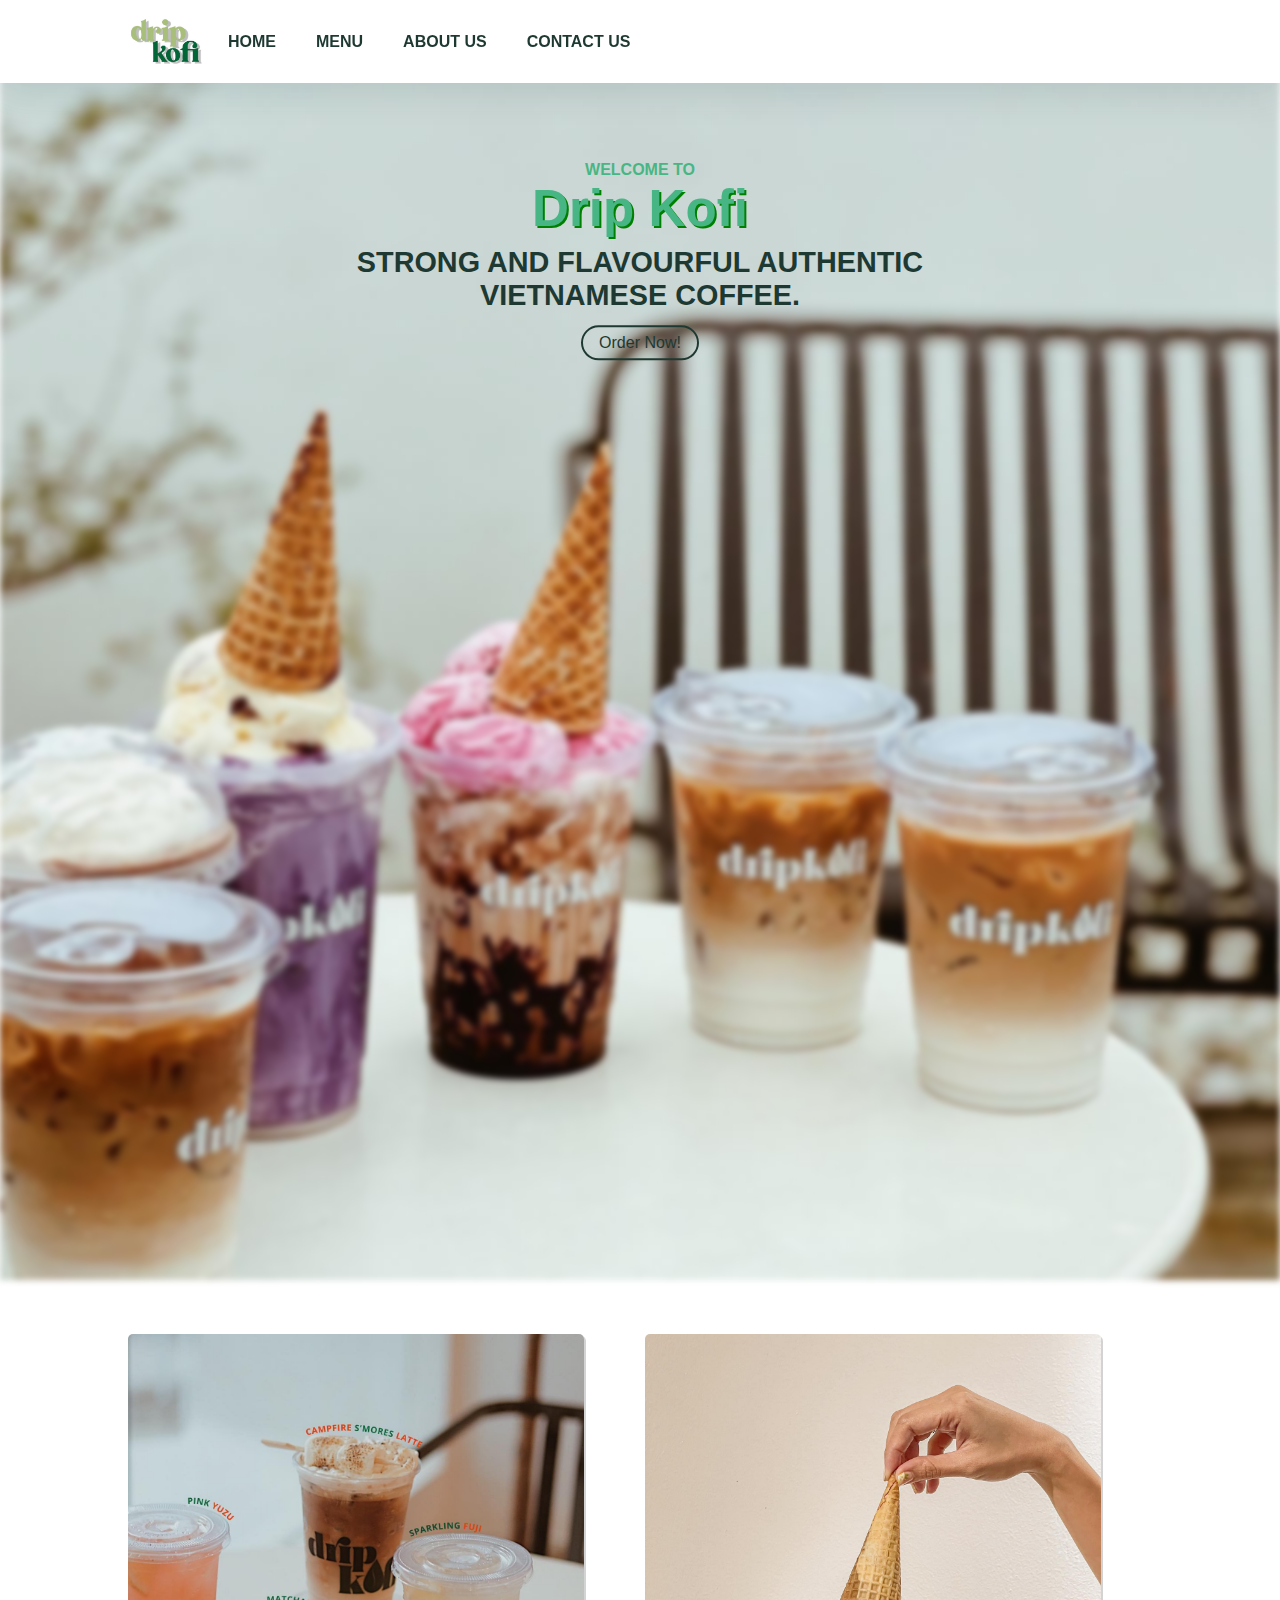
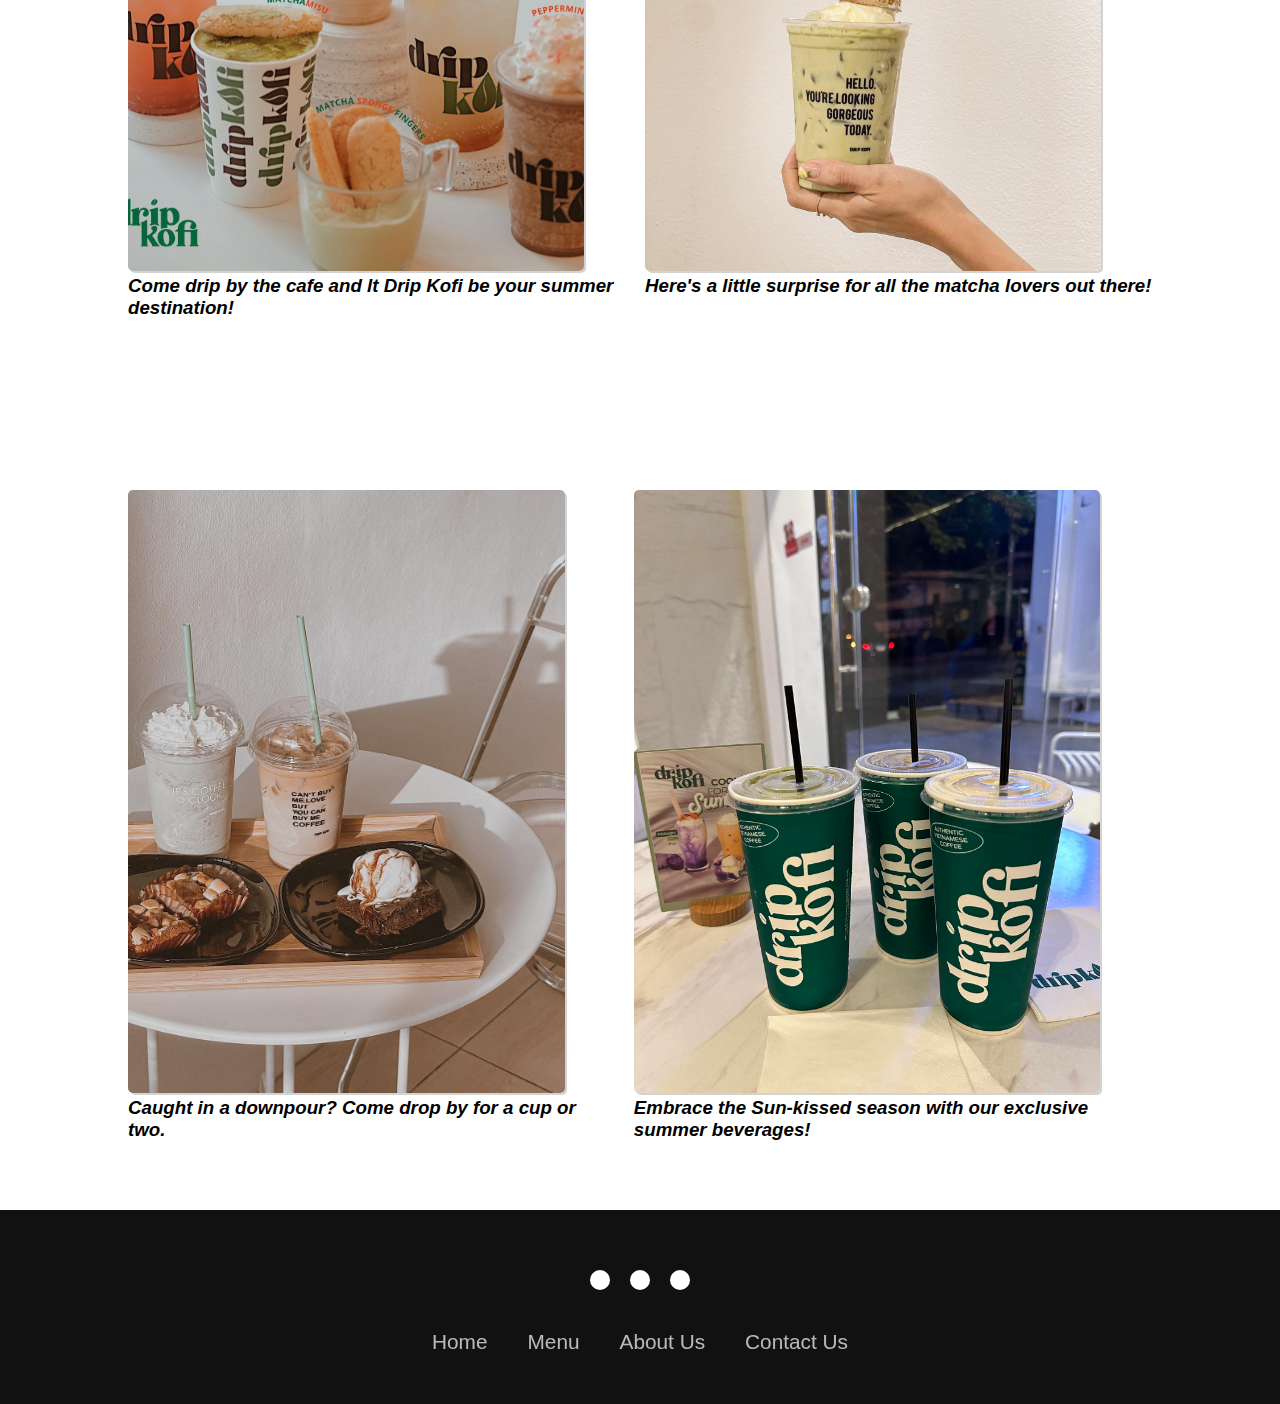
<file: index.html>
<!DOCTYPE html>
<html lang="en">

<head>
    <meta charset="UTF-8">
    <meta name="viewport" content="width=device-width, initial-scale=1.0">
    <title>Drip Kofi Website</title>
    <link rel="stylesheet" href="style.css">

    <link rel="stylesheet" href="https://cdnjs.cloudflare.com/ajax/libs/font-awesome/6.5.2/css/all.min.css"
        integrity="sha512-SnH5WK+bZxgPHs44uWIX+LLJAJ9/2PkPKZ5QiAj6Ta86w+fsb2TkcmfRyVX3pBnMFcV7oQPJkl9QevSCWr3W6A=="
        crossorigin="anonymous" referrerpolicy="no-referrer" />

</head>

<body>
    <header>
        <a href="#" class="logo"><img src="image/logo.jpg" alt=""></a>
        <div class="bx bx-menu" id="menu-icon"></div>

        <ul class="navbar">
            <li><a href="index.html">Home</a></li>
            <li><a href="menu.html">Menu</a></li>
            <li><a href="about.html">About Us</a></li>
            <li><a href="signup.html">Contact Us</a></li>
        </ul>
    </header>
    <div class="container">
        <img class="home-img" src="image/bg.jpg" alt="">
        <div class="home-text">
            <span>Welcome To</span>
            <h1>Drip Kofi</h1>
            <h2>Strong and Flavourful Authentic Vietnamese Coffee.</h2>
            <a href="#" class="btn">Order Now!</a>
        </div>
    </div>
    <section class="home" id="home">
        <div class="home-menu">
            <div class="photo">
                <img src="image/img1.jpg" alt="">
                <h3><i>Come drip by the cafe and lt Drip Kofi be your summer destination!</i></h3>
            </div>
            <div class="photo">
                <img src="image/img2.jpg" alt="">
                <h3><i>Here's a little surprise for all the matcha lovers out there!</i></h3>
            </div>
        </div>

        <div class="photo-gallery">
            <div class="photo">
                <img src="image/img3.jpg" alt="">
                <h3><i>Caught in a downpour? Come drop by for a cup or two.</i></h3>
            </div>
            <div class="photo">
                <img src="image/img4.jpg" alt="">
                <h3><i>Embrace the Sun-kissed season with our exclusive summer beverages!</i></h3>
            </div>
        </div>
        </div>
        </div>
    </section>
    <footer>
        <div class="footerContainer">
            <div class="socialIcons">
                <a target="_blank" href="https://web.facebook.com/DripKofi"><i class="fa-brands fa-facebook"></i></a>
                <a target="_blank"
                    href="https://www.instagram.com/dripkofi?utm_source=ig_web_button_share_sheet&igsh=ZDNlZDc0MzIxNw=="><i
                        class="fa-brands fa-instagram"></i></a>
                <a target="_blank" href="https://www.tiktok.com/@drip.kofi?is_from_webapp=1&sender_device=pc"><i
                        class="fa-brands fa-tiktok"></i></a>
            </div>
            <div class="footerNav">
                <ul>
                    <li><a href="index.html">Home</a></li>
                    <li><a href="menu.html">Menu</a></li>
                    <li><a href="about.html">About Us</a></li>
                    <li><a href="signup.html">Contact Us</a></li>
                </ul>
            </div>
        </div>
    </footer>
</body>

</html>
</file>
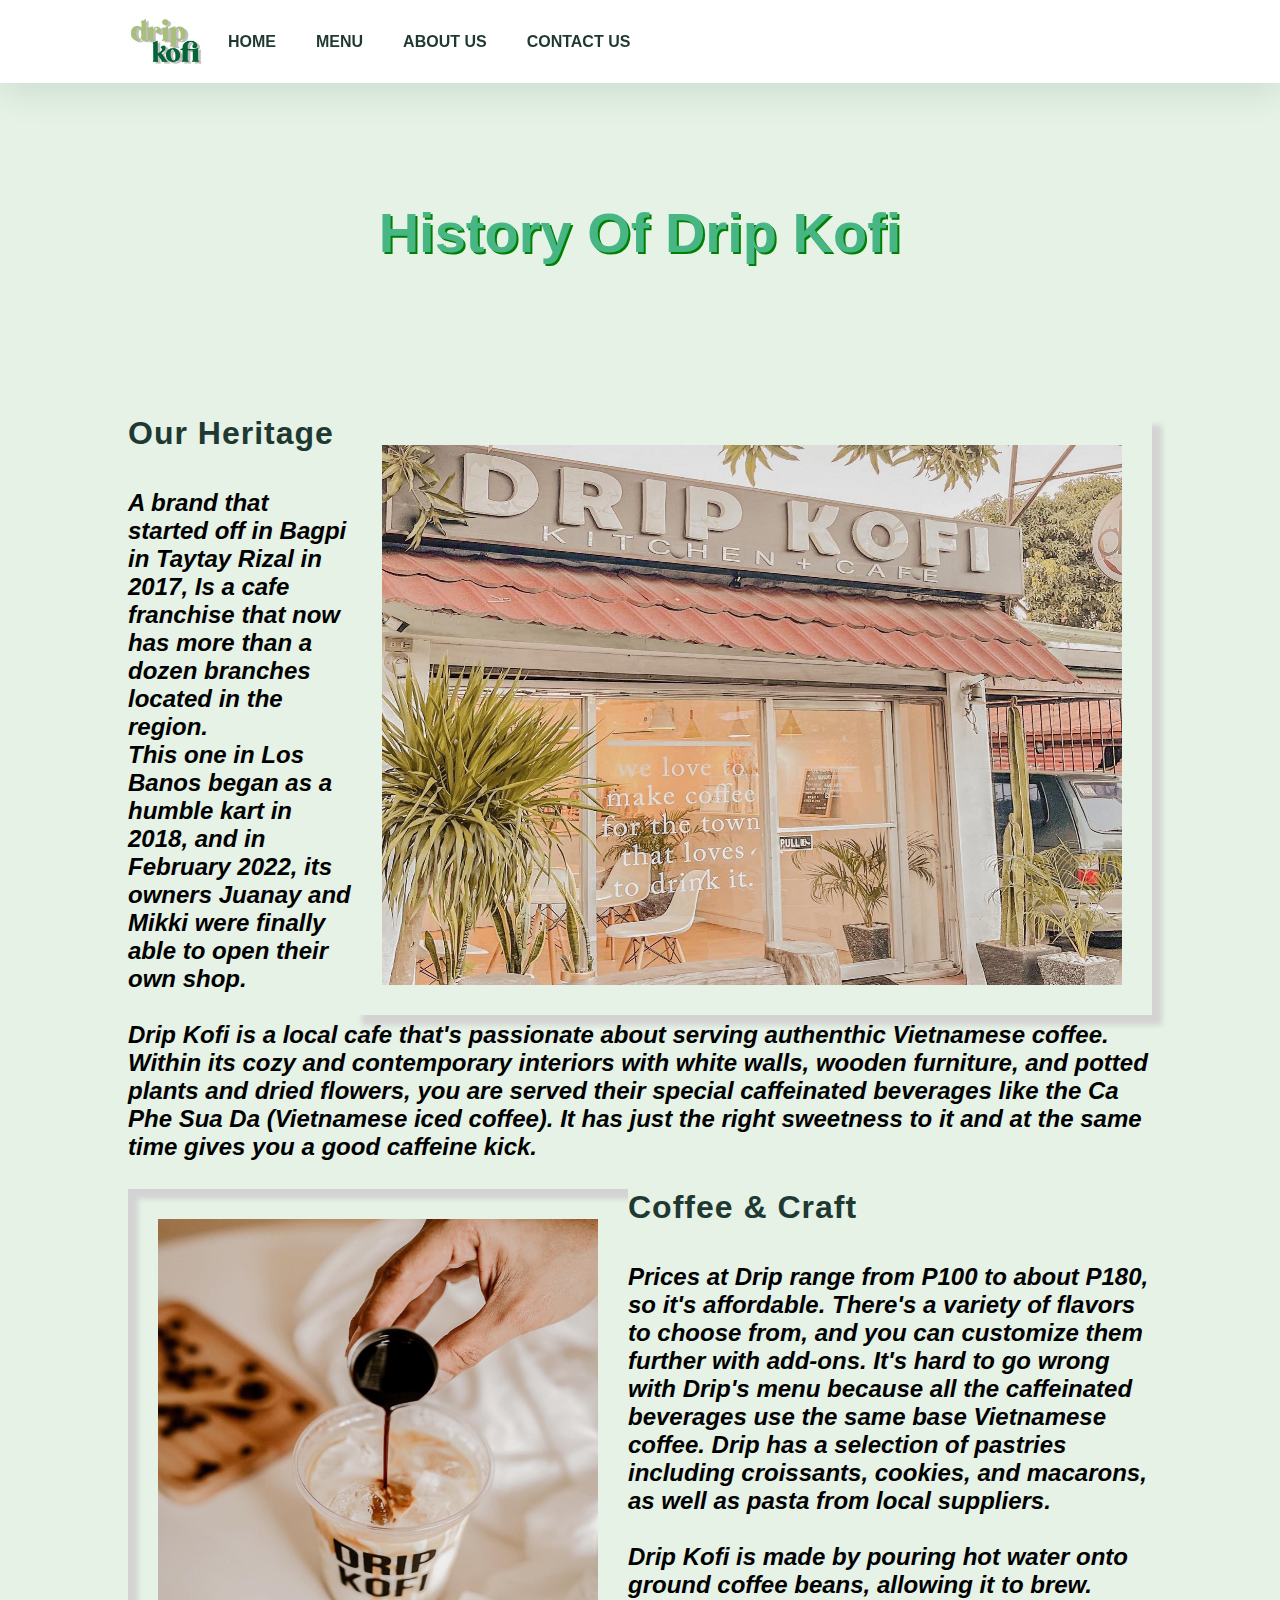
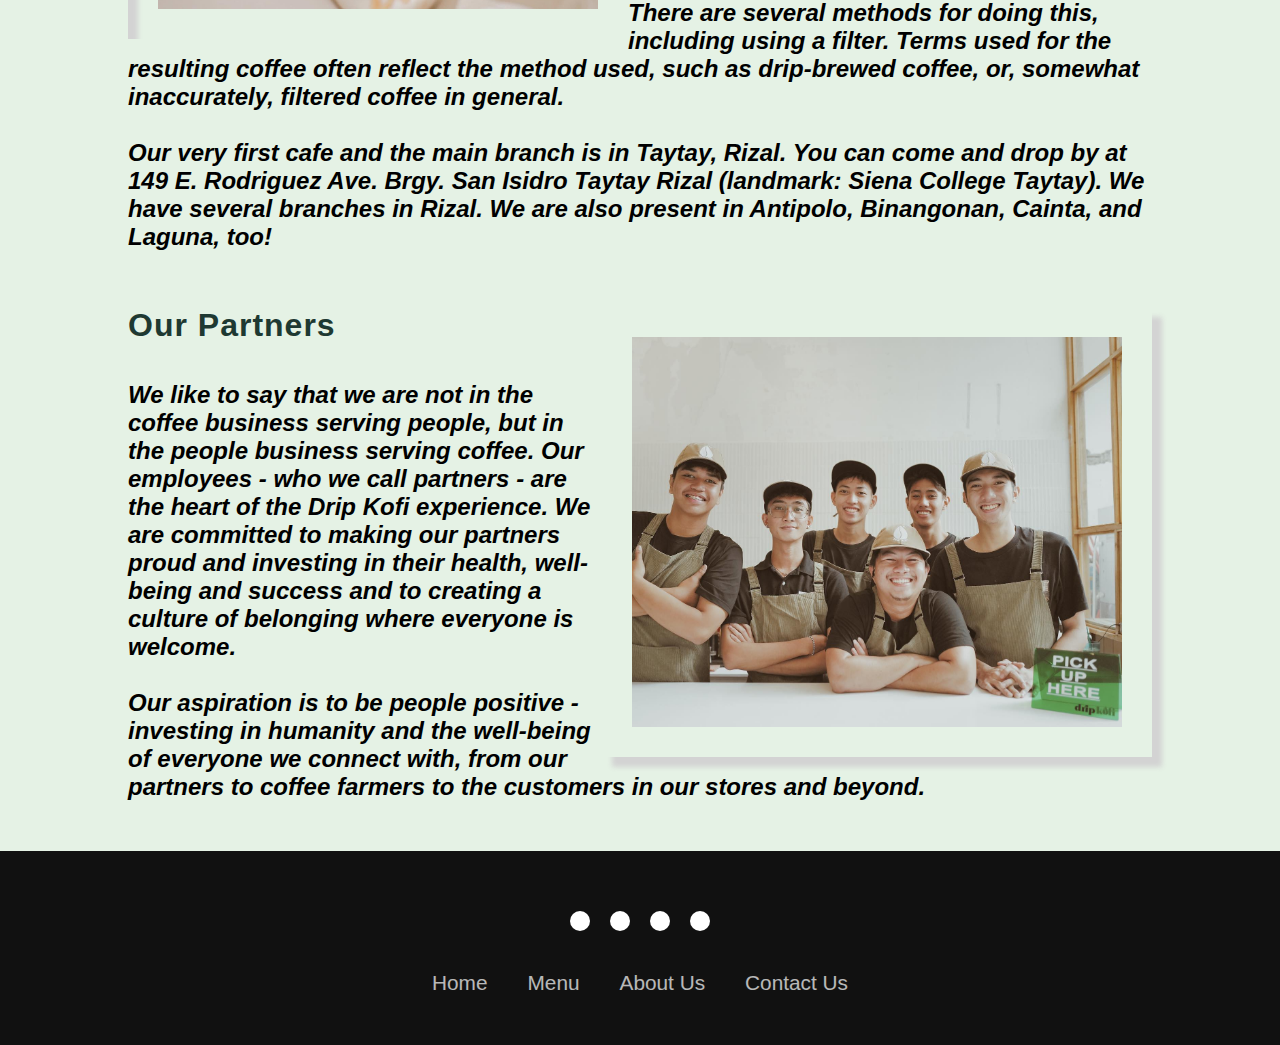
<file: about.html>
<!DOCTYPE html>
<html>
    <head>
        <title>Drip Kofi Website</title>
        <meta charset = "utf-8">
        <meta name = "viewport" content = "width-device-width, initial-scale=1.0">
        <link rel = "stylesheet" href="style.css">
        <link rel="stylesheet" href="https://cdnjs.cloudflare.com/ajax/libs/font-awesome/6.5.2/css/all.min.css" integrity="sha512-SnH5WK+bZxgPHs44uWIX+LLJAJ9/2PkPKZ5QiAj6Ta86w+fsb2TkcmfRyVX3pBnMFcV7oQPJkl9QevSCWr3W6A==" crossorigin="anonymous" referrerpolicy="no-referrer" />
    </head>
    <body>
        <header>
            <a href = "#" class = "logo"><img src = "image/logo.jpg" alt = ""></a>

            <ul class = "navbar">
                <li><a href = "index.html">Home</a></li>
                <li><a href = "menu.html">Menu</a></li>
                <li><a href = "about.html">About Us</a></li>
                <li><a href = "signup.html">Contact Us</a></li>
           </ul>
        </header>

        <section class = "about" id = "about">
        <div class="about-text">
            <h1>History Of Drip Kofi</h1>
        </div>

        <div class = "about-img">
            <img src = "image/heritage.jpg">
        </div>

        <div class = "about-content">
            <h2>Our Heritage <br><br></h2>
            <h3>A brand that started off in Bagpi in Taytay Rizal in 2017,
            Is a cafe franchise that now has more than a dozen branches located in the region. <br>
            This one in Los Banos began as a humble kart in 2018, and in February 2022, its owners Juanay and Mikki were finally able to open their own shop.<br><br>
            Drip Kofi is a local cafe that's passionate about serving authenthic Vietnamese coffee.
            Within its cozy and contemporary interiors with white walls, wooden furniture,
            and potted plants and dried flowers, you are served their special caffeinated beverages like
            the Ca Phe Sua Da (Vietnamese iced coffee). It has just the right sweetness to it and
            at the same time gives you a good caffeine kick.<br><br></h3>
        </div>

        <div class = "about-img2">
            <img src = "image/craft.jpg">
        </div>
        <div class = "about-content2">
            <h2>Coffee & Craft <br><br></h2>
            <h3>Prices at Drip range from P100 to about P180, so it's affordable. There's a variety of flavors 
            to choose from, and you can customize them further with add-ons. It's hard to go wrong with Drip's
            menu because all the caffeinated beverages use the same base Vietnamese coffee. Drip has a 
            selection of pastries including croissants, cookies, and macarons, as well as pasta from local suppliers.<br><br>
            Drip Kofi is made by pouring hot water onto ground coffee beans, allowing it to brew. There are several methods
            for doing this, including using a filter. Terms used for the resulting coffee often reflect the method
            used, such as drip-brewed coffee, or, somewhat inaccurately, filtered coffee in general.<br><br>
            Our very first cafe and the main branch is in Taytay, Rizal. You can come and drop by at
            149 E. Rodriguez Ave. Brgy. San Isidro Taytay Rizal (landmark: Siena College Taytay). We have
            several branches in Rizal. We are also present in Antipolo, Binangonan, Cainta, and Laguna, too!<br><br><br></h3>
        </div>

        <div class = "about-img3">
            <img src = "image/partners.jpg">
        </div>
        <div class = "about-content3">
            <h2>Our Partners <br><br></h2>
            <h3>We like to say that we are not in the coffee business serving people, but in the people business
            serving coffee. Our employees - who we call partners - are the heart of the Drip Kofi experience. We are committed
            to making our partners proud and investing in their health, well-being and success and to creating
            a culture of belonging where everyone is welcome. <br><br>
            Our aspiration is to be people positive - investing in humanity and the well-being of everyone we connect
            with, from our partners to coffee farmers to the customers in our stores and beyond.</h3>
        </div>
        </section>

        <footer>
            <div class = "footerContainer">
                <div class = "socialIcons">
                    <a href = ""><i class = "fa-brands fa-facebook"></i></a>
                    <a href = ""><i class = "fa-brands fa-instagram"></i></a>
                    <a href = ""><i class = "fa-brands fa-tiktok"></i></a>
                    <a href = ""><i class = "fa-brands fa-google"></i></a>
                </div>
                <div class = "footerNav">
                    <ul>
                        <li><a href = "index.html">Home</a></li>
                        <li><a href = "menu.html">Menu</a></li>
                        <li><a href = "about.html">About Us</a></li>
                        <li><a href = "signup.html">Contact Us</a></li>
                    </ul>
                </div>
            </div>
        </footer>
    </body>
</html>
</file>
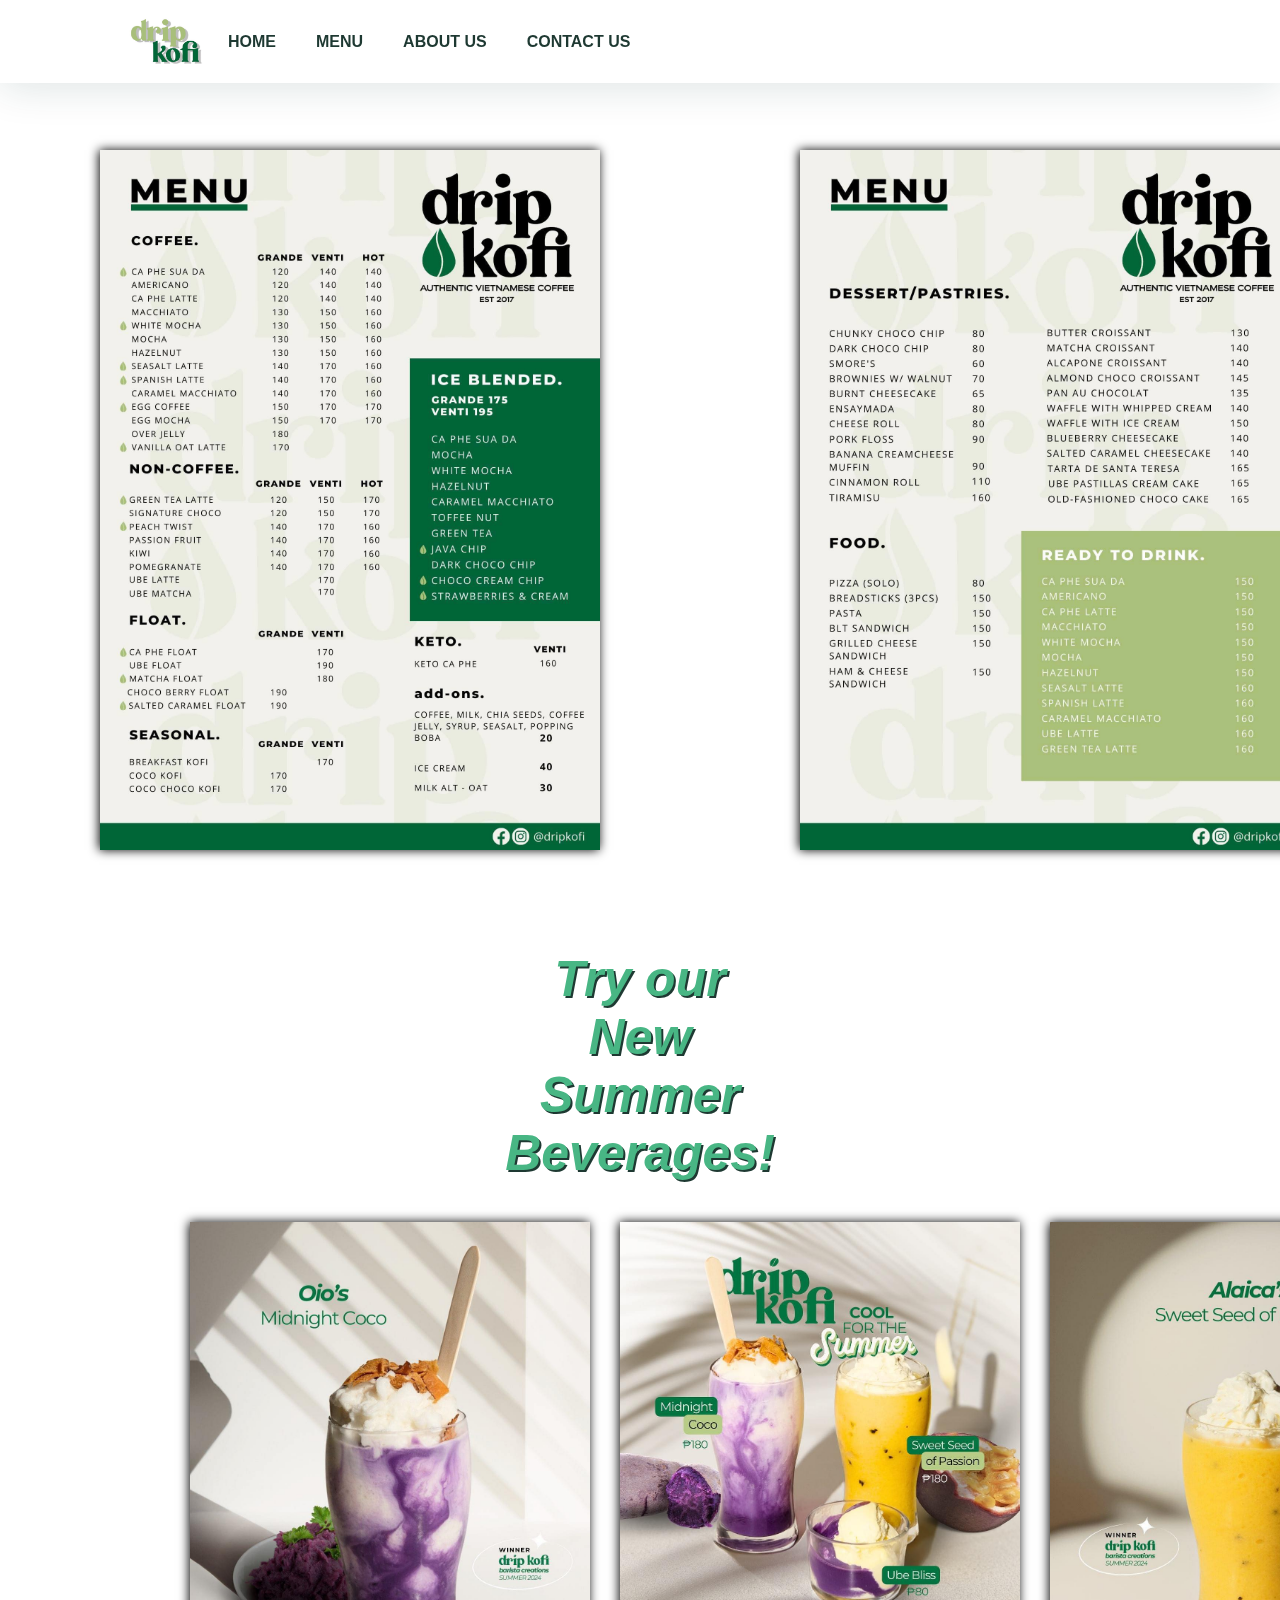
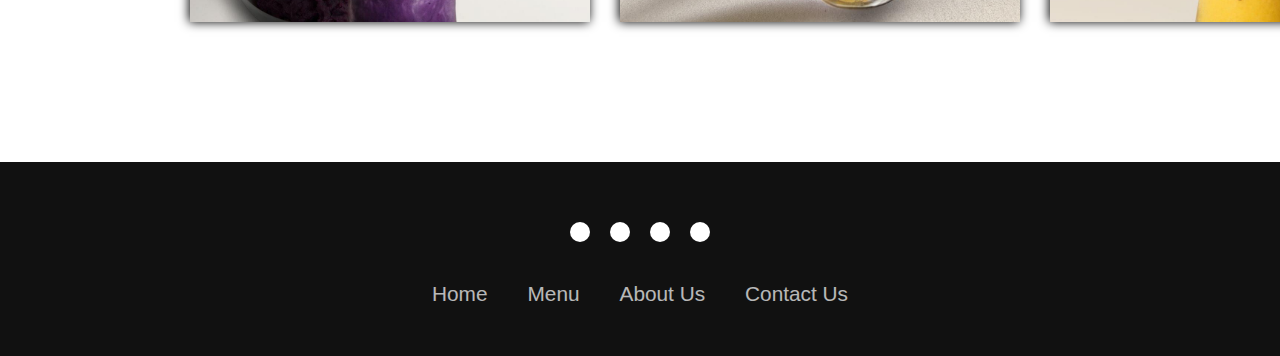
<file: menu.html>
<!DOCTYPE html>
<html>
    <head>
        <title>Drip Kofi Website</title>
        <meta charset = "utf-8">
        <meta name = "viewport" content = "width-device-width, initial-scale=1.0">
        <link rel = "stylesheet" href="style.css">
        <link rel="stylesheet" href="https://cdnjs.cloudflare.com/ajax/libs/font-awesome/6.5.2/css/all.min.css" integrity="sha512-SnH5WK+bZxgPHs44uWIX+LLJAJ9/2PkPKZ5QiAj6Ta86w+fsb2TkcmfRyVX3pBnMFcV7oQPJkl9QevSCWr3W6A==" crossorigin="anonymous" referrerpolicy="no-referrer" />
    </head>
    <body>
        <header>
            <a href = "#" class = "logo"><img src = "image/logo.jpg" alt = ""></a>

            <ul class = "navbar">
                <li><a href = "index.html">Home</a></li>
                <li><a href = "menu.html">Menu</a></li>
                <li><a href = "about.html">About Us</a></li>
                <li><a href = "signup.html">Contact Us</a></li>
           </ul>
        </header>

        <div class="cover">
		<div class = "menu">
			<img src = "image/menu1.jpg" alt = "">
		</div>
        <div class = "menu">
            <img src = "image/menu2.jpg" alt = "">
        </div>
        </div>

        <div class = "menu-text">
            <h1>Try our New Summer Beverages!</h1>
        </div>

        <div class = "cover1">
            <div class = "menu1">
                <img src = "image/menu3.jpg" alt = "">
            </div>
            <div class = "menu1">
                <img src = "image/menu4.jpg" alt = "">
            </div>
            <div class = "menu1">
                <img src = "image/menu5.jpg" alt = "">
            </div>
        </div>

        <footer>
            <div class = "footerContainer">
                <div class = "socialIcons">
                    <a href = ""><i class = "fa-brands fa-facebook"></i></a>
                    <a href = ""><i class = "fa-brands fa-instagram"></i></a>
                    <a href = ""><i class = "fa-brands fa-tiktok"></i></a>
                    <a href = ""><i class = "fa-brands fa-google"></i></a>
                </div>
                <div class = "footerNav">
                    <ul>
                        <li><a href = "index.html">Home</a></li>
                        <li><a href = "menu.html">Menu</a></li>
                        <li><a href = "about.html">About Us</a></li>
                        <li><a href = "signup.html">Contact Us</a></li>
                    </ul>
                </div>
            </div>
        </footer>
    </body>
</html>
</file>
<file: style.css>
* {
    margin: 0;
    padding: 0;
    box-sizing: border-box;
    scroll-behavior: smooth;
    font-family: sans-serif;
    list-style: none;
    text-decoration: none;
}

.roboto-regular {
    font-family: "Roboto", sans-serif;
    font-weight: 400;
    font-style: normal;
}

:root {
    --main-color: #48b684;
    --second-color: #1e3932;
}

section {
    padding: 50px 10%;
}

*::selection {
    color: #fff;
    background: var(--main-color);
}

img {
    width: 100%;
}

header {
    position: fixed;
    width: 100%;
    top: 0;
    right: 0;
    z-index: 1000;
    display: flex;
    align-items: center;
    align-content: space-between;
    background: #fff;
    box-shadow: 0 4px 41px rgb(14 55 54 / 14%);
    padding: 15px 10%;
    transition: 0.2s;
}

.logo {
    display: flex;
    align-items: center;
}

.logo img {
    max-width: 80px;
    height: auto;
}

.navbar {
    display: flex;
}

.navbar a {
    font-size: 1rem;
    padding: 11px 20px;
    color: var(--second-color);
    font-weight: 600;
    text-transform: uppercase;
}

.navbar a:hover {
    color: var(--main-color);
}

#menu-icon {
    font-size: 24px;
    cursor: pointer;
    z-index: 1001;
    display: none;
}

.home {
    width: 100%;
    min-height: 120vh;
    display: flex;
    flex-wrap: wrap;
    align-items: center;
    /* gap: 70rem; */
    gap: 10rem;
}

.container {
    position: relative;
    text-align: center;
    color: white;
}


.home-text {
    position: absolute;
    top: 20%;
    left: 50%;
    transform: translate(-50%, -50%);
}

.home-img {
    width: 100%;
    left: 0;
    right: 0;
    filter: blur(3px);
}

.home-text span {
    font-size: 1rem;
    text-transform: uppercase;
    font-weight: 600;
    color: var(--main-color);
}

.home-text h1 {
    font-size: 3.2rem;
    color: var(--main-color);
    font-weight: bolder;
    text-shadow: 2px 2px green;
}

.home-text h2 {
    font-size: 1.8rem;
    font-weight: 600;
    color: var(--second-color);
    text-transform: uppercase;
    margin: 0.5rem 0 1.4rem;
}

.btn {
    padding: 7px 16px;
    border: 2px solid var(--second-color);
    border-radius: 40px;
    color: var(--second-color);
    font-weight: 500;
}

.btn:hover {
    color: #fff;
    background: var(--second-color);
}

.home-menu {
    display: flex;
    gap: 10px;
}

.photo-gallery {
    display: flex;
    gap: 20px;
}

.column {
    display: flex;
    flex-direction: column;
    gap: 10px;
}

.photo img {
    width: 90%;
    height: 90%;
    border-radius: 5px;
    object-fit: cover;
    box-shadow: 2px 2px lightgray;
}

@media (max-width:768px) {
    .photo-gallery {
        flex-direction: column;
    }

    .home-menu {
        flex-direction: column;
    }
}

.cover {
    width: 800px;
    height: 400px;
    margin-top: 50px;
    display: flex;
}
.menu {
    margin: 100px;
    width: 500px;
    height: 700px;
    box-shadow: -1px 0 10px #000000;
    align-items: center;
    justify-content: center;
}

.menu img {
    width: 500px;
    height: 700px;
    display: flex;
}
.menu-text {
    text-align: center;
    padding: 500px;
    font-style: italic;
    color: var(--main-color);
    font-size: 25px;
    text-shadow: 2px 2px var(--second-color);
}
.cover1 {
    padding: 250px;
    width: 100px;
    height: 800px;
    margin-top: -800px;
    margin-bottom: 80px;
    display: flex;
}

.menu1 {
    margin: 90px;
    margin-left: -60px;
    width: 400px;
    height: 400px;
    box-shadow: -1px 0 10px #000000;
    align-items: center;
    justify-content: center;
}

.menu1 img {
    width: 400px;
    height: 400px;
    display: flex;
}
.about {
    background: rgba(0, 128, 0, 0.1);
}
.about-text{
    padding: 150px;
}
.about-text h1{
    text-align: center;
    font-size: 3.5rem;
    color: var(--main-color);
    font-weight: bolder;
    text-shadow: 2px 2px green;
}
.about-img {
    padding: 30px;
    width: 800px;
    height: 600px;
    display: flex;
    float: right;
    box-shadow: 10px 10px 5px lightgray;
}
.about-content h2{
    letter-spacing: 1px;
    font-size: 2rem;
    color: var(--second-color);
}
.about-content h3{
    letter-spacing: normal;
    font-size: 1.5rem;
    font-style: italic;
}
.about-img2 {
    padding: 30px;
    width: 500px;
    height: 450px;
    display: flex;
    float: left;
    box-shadow: 10px 10px 5px lightgray inset;
}
.about-content2 h2{
    letter-spacing: 1px;
    font-size: 2rem;
    color: var(--second-color);
}
.about-content2 h3{
    letter-spacing: normal;
    font-size: 1.5rem;
    font-style: italic;
}
.about-img3 {
    padding: 30px;
    width: 550px;
    height: 450px;
    display: flex;
    float: right;
    box-shadow: 10px 10px 5px lightgray;
}
.about-content3 h2{
    letter-spacing: 1px;
    font-size: 2rem;
    color: var(--second-color);
}
.about-content3 h3{
    letter-spacing: normal;
    font-size: 1.5rem;
    font-style: italic;
}
footer {
    background-color: #111;
}

.footerContainer {
    width: 100%;
    padding: 50px 30px 20px;
}

.socialIcons {
    display: flex;
    justify-content: center;
}

.socialIcons a {
    text-decoration: none;
    padding: 10px;
    background-color: white;
    margin: 10px;
    border-radius: 50%;
}

.socialIcons a i {
    font-size: 2em;
    color: black;
    opacity: 0.9;
}

.socialIcons a:hover {
    background-color: #111;
    transition: 0.5s;
}

.socialIcons a:hover i {
    color: white;
    transition: 0.5s;
}

.footerNav {
    margin: 30px 0;
}

.footerNav ul {
    display: flex;
    justify-content: center;
}

.footerNav ul li a {
    color: white;
    margin: 20px;
    text-decoration: none;
    font-size: 1.3em;
    opacity: 0.7;
    transition: 0.5s;
}
.footerNav ul li a:hover {
    opacity: 1;
}
.contact {
    width: 600px;
    padding: 60px;
    text-align: center;
    text-shadow: 2px 2px lightgray;
    font-size: 40px;
}
.signup {
    text-align: center;
    color: var(--main-color);
    text-shadow: 2px 2px var(--second-color);
    padding: 150px;
    font-size: 30px;
}
.input-box {
    align-items: center;
    padding: 10px;
}
.input-box .item {
    justify-content: space-between;
    padding: 5px;
}
.input-box1 {
    align-items: center;
    padding: 10px;
}
.input-box1 .item {
    justify-content: space-between;
    padding: 5px;
}
.textarea-field {
    align-items: center;
    padding: 10px;
}
.button {
    align-items: center;
    padding: 5px;
}
</file>
